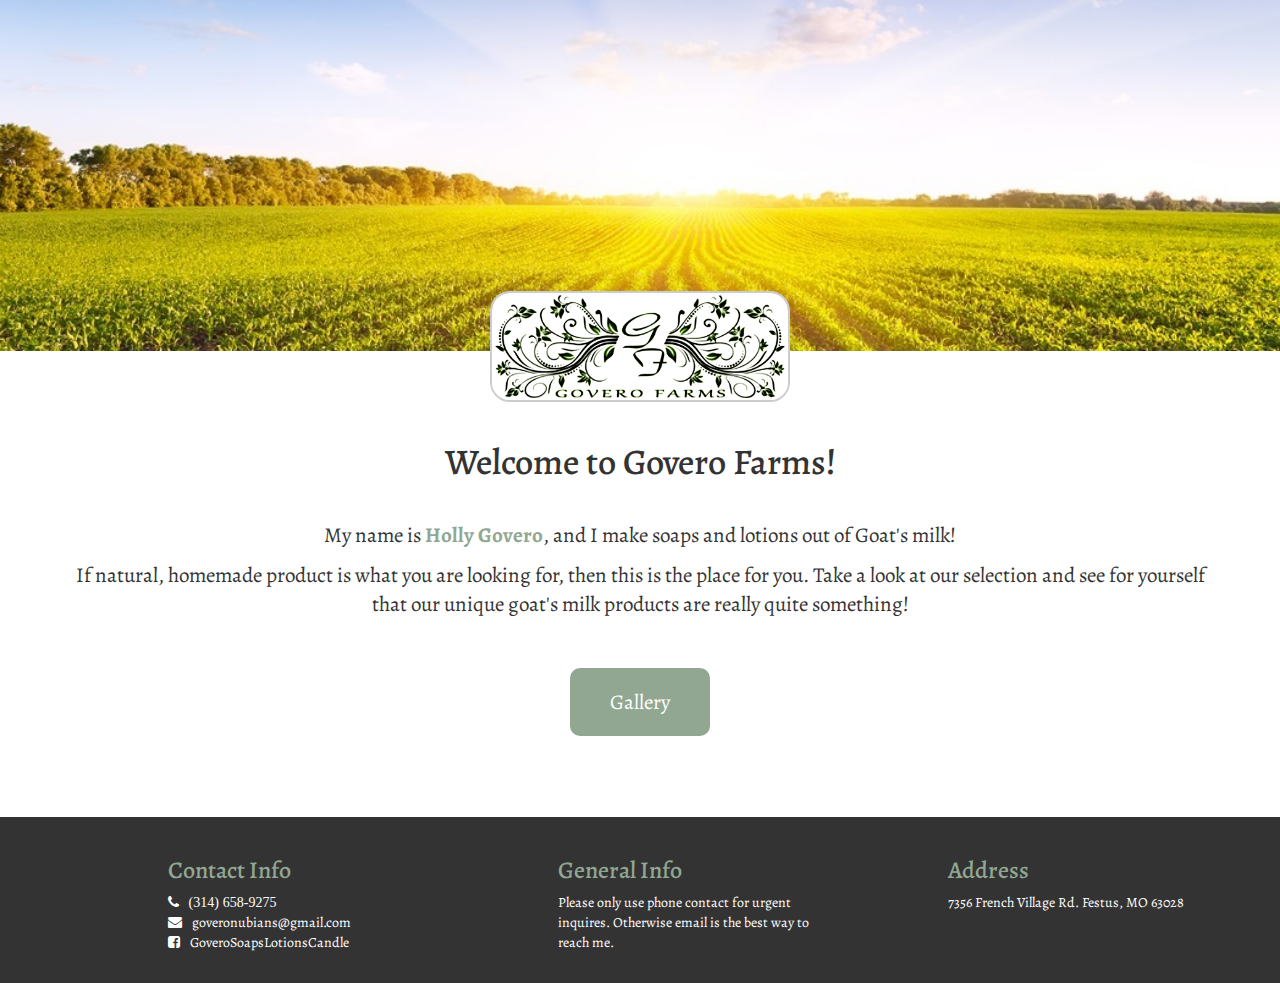
<file: index.html>
<!DOCTYPE html>
<html lang="en">
	<head>
		<meta charset="utf-8">
    <meta http-equiv="X-UA-Compatible" content="IE=edge">
    <meta name="viewport" content="width=device-width, initial-scale=1">
		<title>Govero Soaps, Lotions & Candles</title>
		<link rel='stylesheet' href='css/homepage.css'>
		<link rel="stylesheet" href="http://maxcdn.bootstrapcdn.com/bootstrap/3.3.5/css/bootstrap.min.css">
		<link rel="stylesheet" href="https://maxcdn.bootstrapcdn.com/font-awesome/4.4.0/css/font-awesome.min.css">
		<link rel="shortcut icon" type="image/x-icon" href="img/favicon.ico">
		<link href='http://fonts.googleapis.com/css?family=Alegreya:400,700|Open+Sans:400,600,700' rel='stylesheet' type='text/css'>
	</head>
	<body>
		<div class='row'>
			<div class='header col-xs-12'>
				<img src='img/Farmland2.jpg'/>
			</div>
		</div>
		<div class='container landing'>
			<div class='row'>
				<div class='logo-section'>
					<img class='logo' src='img/logo.png'/>
				</div>
			</div>
			<div class='row'>
				<div class='col-xs-12 lead'>
					<h1 class='text-center welcome'>Welcome to Govero Farms!</h1>
					<br/>
					<p class='primary text-center'>
						My name is <strong><a id="holly-link" href="about.html">Holly Govero</a></strong>, and I make soaps and lotions out of Goat's milk!
					</p>
					<p class='text-center'>
						If natural, homemade product is what you are looking for, then this is the place for you.
						Take a look at our selection and see for yourself that our unique goat's milk products are really quite something!
					</p>
					<br/>
					<br/>
					<div class='text-center'>
						<a id='gallery-button' href='products.html'>Gallery</a>
					</div>
					<br/>
					<br/>
				</div>
			</div>
		</div>
		<br/>
		<div class='row' id="footer">
			<div class='container'>
				<div class='row'>
					<div class='col-xs-12 col-md-3 col-md-offset-1'>
						<h3>Contact Info</h3>
						<ul class="contact-info list-unstyled">
							<li><i class='fa fa-phone'><a href="tel:314-658-9275">(314) 658-9275</a></i></li>
							<li><i class='fa fa-envelope'></i><a href="mailto:goveronubians@gmail.com">goveronubians@gmail.com</a></li>
							<li><i class='fa fa-facebook-square'></i><a href="https://www.facebook.com/goverosoapslotionscandle">GoveroSoapsLotionsCandle</a></li>
						</ul>
					</div>
					<div class='col-xs-12 col-md-3 col-md-offset-1'>
						<h3>General Info</h3>
						<p>Please only use phone contact for urgent inquires. Otherwise email is the best way to reach me. </p>
					</div>
					<div class='col-xs-12 col-md-offset-1 col-md-3'>
						<h3>Address</h3>
						<p>7356 French Village Rd. Festus, MO 63028</p>
					</div>
				</div>
			</div>
		</div>
		<script src="https://ajax.googleapis.com/ajax/libs/jquery/1.11.3/jquery.min.js"></script>
		<script src="http://maxcdn.bootstrapcdn.com/bootstrap/3.3.5/js/bootstrap.min.js"></script>
	</body>
</html>
</file>
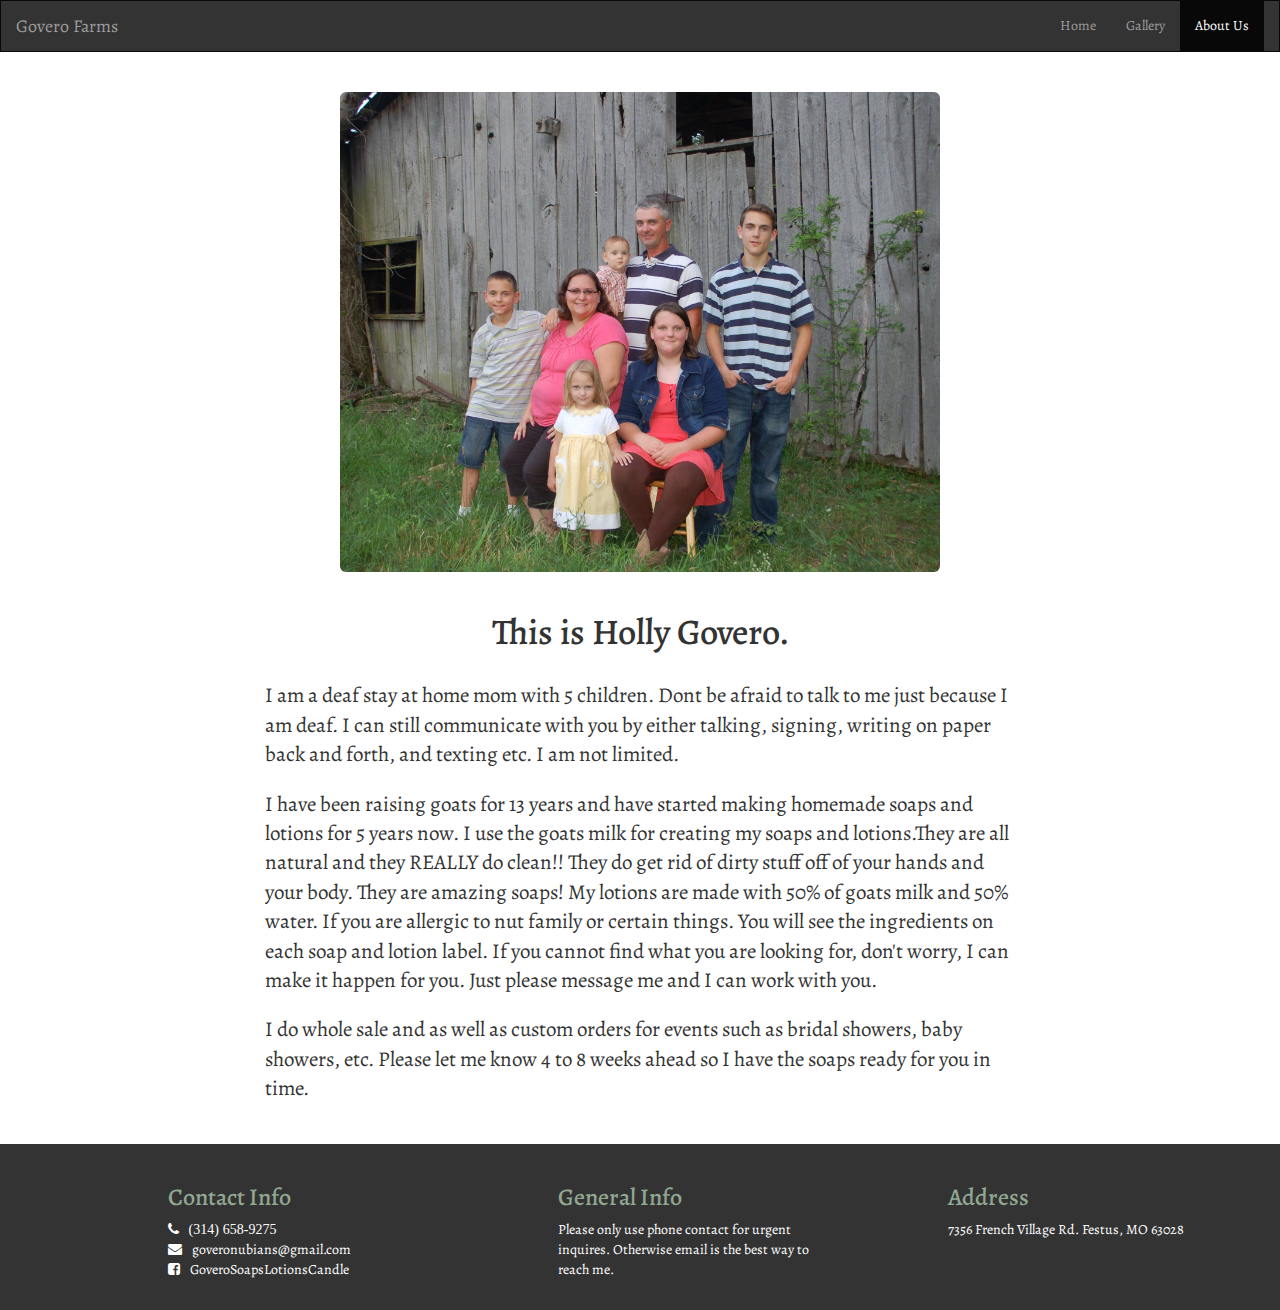
<file: about.html>
<!DOCTYPE html>
<html lang="en">
  <head>
    <meta charset="UTF-8">
    <meta http-equiv="X-UA-Compatible" content="IE=edge">
    <meta name="viewport" content="width=device-width, initial-scale=1">
    <title>Govero Farms | About Us</title>
    <link rel='stylesheet' href='css/homepage.css'>
    <link rel="stylesheet" href="http://maxcdn.bootstrapcdn.com/bootstrap/3.3.5/css/bootstrap.min.css">
    <link rel="stylesheet" href="https://maxcdn.bootstrapcdn.com/font-awesome/4.4.0/css/font-awesome.min.css">
    <link rel="shortcut icon" type="image/x-icon" href="img/favicon.ico">
    <link href='http://fonts.googleapis.com/css?family=Alegreya:400,700|Open+Sans:400,600,700' rel='stylesheet' type='text/css'>
  </head>
  <body>
    <nav class="navbar navbar-inverse" id="navigation">
      <div class="container-fluid">
        <div class="navbar-header">
          <button type="button" class="navbar-toggle collapsed" data-toggle="collapse" data-target="#navbar-collapse" aria-expanded="false">
            <span class="sr-only">Toggle navigation</span>
            <span class="icon-bar"></span>
            <span class="icon-bar"></span>
            <span class="icon-bar"></span>
          </button>
          <a class="navbar-brand" href="index.html">Govero Farms</a>
        </div>

        <div class="collapse navbar-collapse" id="navbar-collapse">
          <ul class="nav navbar-nav navbar-right">
            <li><a href="index.html">Home <span class="sr-only">(current)</span></a></li>
            <li><a href="products.html">Gallery</a></li>
            <li class="active"><a href="about.html">About Us</a></li>
          </ul>
        </div>
      </div>
    </nav>
    <br/>
    <div class="container">
      <div class="row">
        <img src="img/govero_family.jpg" id="family-picture" class="img-rounded img-responsive center-block"/>
        <br/>
      </div>
      <div class="row">
        <div class="col-md-offset-2 col-md-8">
          <h1 class="text-center">This is Holly Govero.</h1>
          <br/>
          <p class="lead">
             I am a deaf stay at home mom with 5 children. Dont be afraid to talk to me just because I am deaf. I can still communicate with you by either talking, signing, writing on paper back and forth, and texting etc. I am not limited.
          </p>
          <p class="lead">
            I have been raising goats for 13 years and have started making homemade soaps and lotions for 5 years now. I use the goats milk for creating my soaps and lotions.They are all natural and they REALLY do clean!! They do get rid of dirty stuff off of your hands and your body. They are amazing soaps! My lotions are made with 50% of goats milk and 50% water. If you are allergic to nut family or certain things. You will see the ingredients on each soap and lotion label. If you cannot find what you are looking for, don't worry, I can make it happen for you. Just please message me and I can work with you.
          </p>
          <p class="lead">
            I do whole sale and as well as custom orders for events such as bridal showers, baby showers, etc. Please let me know 4 to 8 weeks ahead so I have the soaps ready for you in time.
          </p>
        </div>
      </div>
    </div>
    <br/>
    <div class='row' id="footer">
      <div class='container'>
        <div class='row'>
          <div class='col-xs-12 col-md-3 col-md-offset-1'>
            <h3>Contact Info</h3>
            <ul class="contact-info list-unstyled">
              <li><i class='fa fa-phone'><a href="tel:314-658-9275">(314) 658-9275</a></i></li>
              <li><i class='fa fa-envelope'></i><a href="mailto:goveronubians@gmail.com">goveronubians@gmail.com</a></li>
              <li><i class='fa fa-facebook-square'></i><a href="https://www.facebook.com/goverosoapslotionscandle">GoveroSoapsLotionsCandle</a></li>
            </ul>
          </div>
          <div class='col-xs-12 col-md-3 col-md-offset-1'>
            <h3>General Info</h3>
            <p>Please only use phone contact for urgent inquires. Otherwise email is the best way to reach me. </p>
          </div>
          <div class='col-xs-12 col-md-offset-1 col-md-3'>
            <h3>Address</h3>
            <p>7356 French Village Rd. Festus, MO 63028</p>
          </div>
        </div>
      </div>
    </div>

    <script src="https://ajax.googleapis.com/ajax/libs/jquery/1.11.3/jquery.min.js"></script>
    <script src="http://maxcdn.bootstrapcdn.com/bootstrap/3.3.5/js/bootstrap.min.js"></script>
    <script src="js/main.js" type="text/javascript" charset="utf-8"></script>
  </body>
</html>
</file>
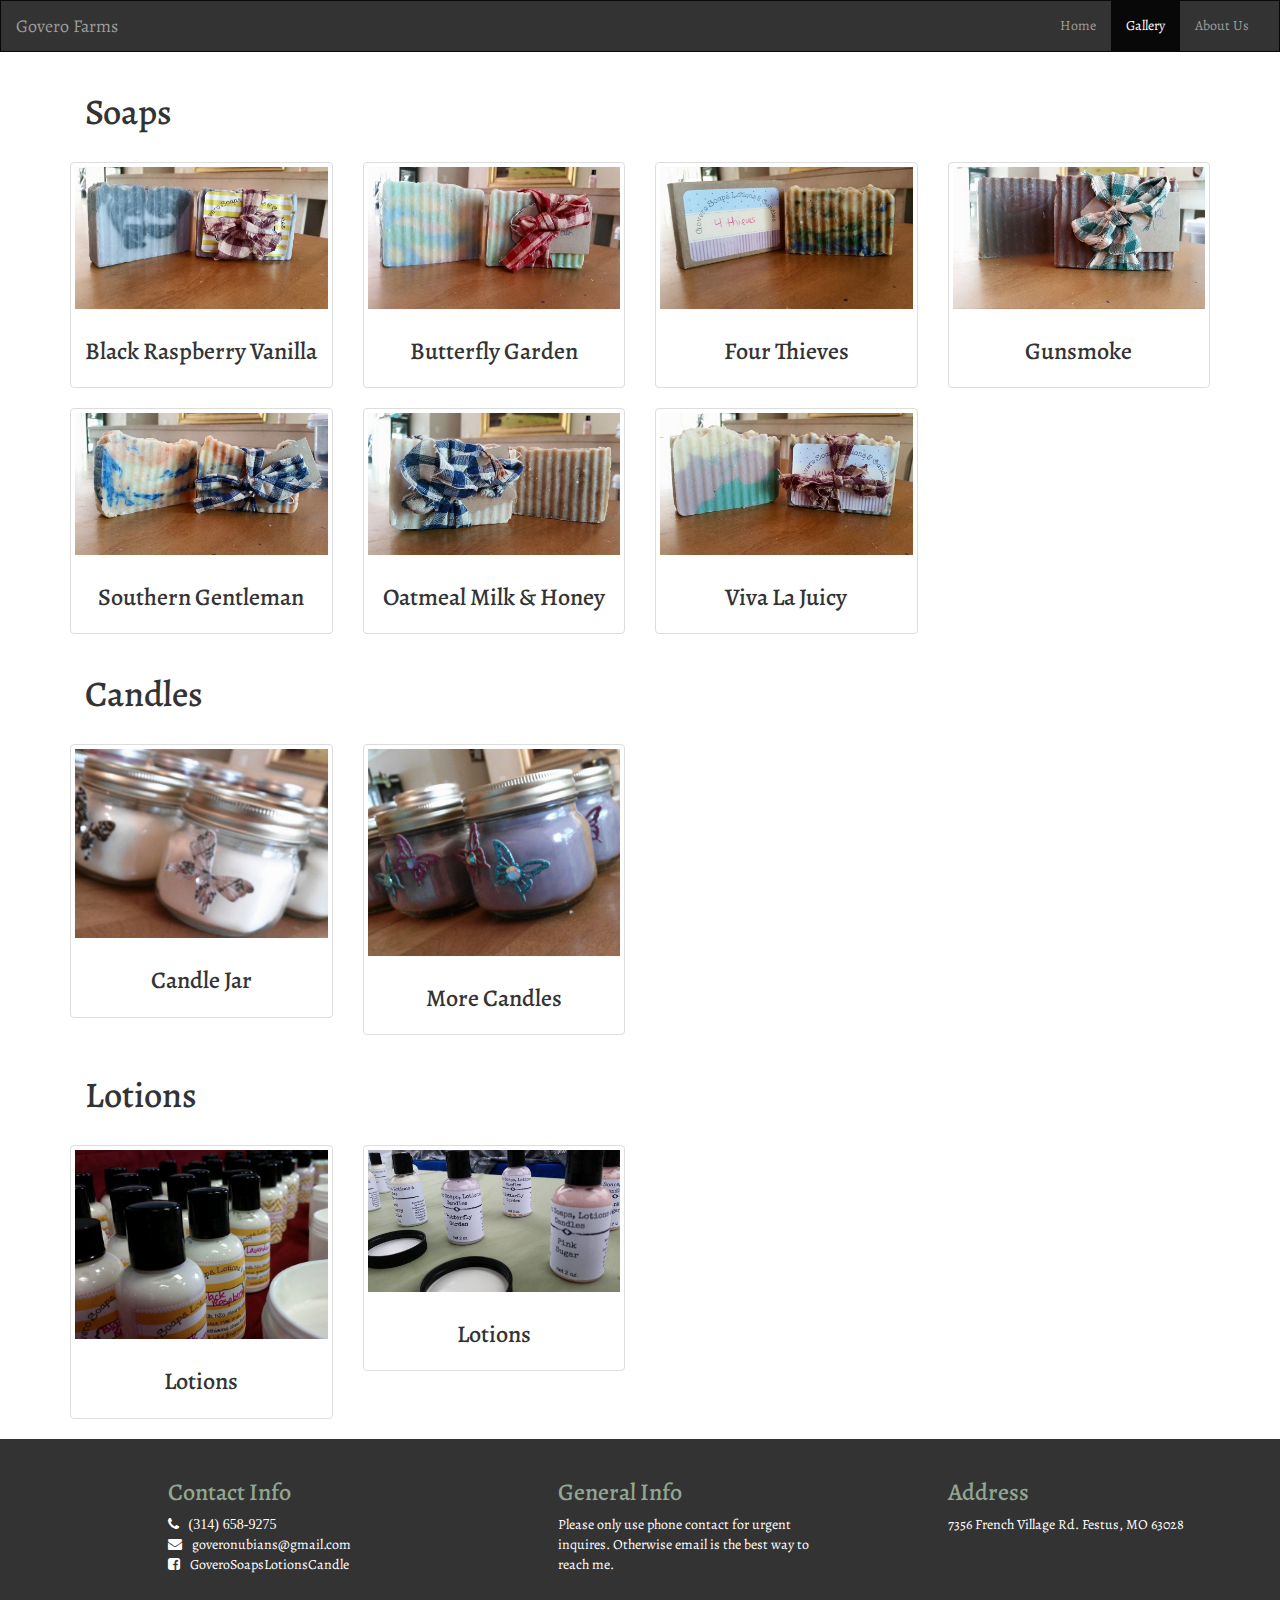
<file: products.html>
<!DOCTYPE html>
  <html lang="en">
  <head>
    <meta charset="UTF-8">
    <meta http-equiv="X-UA-Compatible" content="IE=edge">
      <meta name="viewport" content="width=device-width, initial-scale=1">
    <title>Govero Farms | Gallery</title>
    <link rel='stylesheet' href='css/homepage.css'>
    <link rel="stylesheet" href="http://maxcdn.bootstrapcdn.com/bootstrap/3.3.5/css/bootstrap.min.css">
    <link rel="stylesheet" href="https://maxcdn.bootstrapcdn.com/font-awesome/4.4.0/css/font-awesome.min.css">
    <link rel="shortcut icon" type="image/x-icon" href="img/favicon.ico">
    <link href='http://fonts.googleapis.com/css?family=Alegreya:400,700|Open+Sans:400,600,700' rel='stylesheet' type='text/css'>
  </head>
  <body>
    <nav class="navbar navbar-inverse" id="navigation">
      <div class="container-fluid">
        <div class="navbar-header">
          <button type="button" class="navbar-toggle collapsed" data-toggle="collapse" data-target="#navbar-collapse" aria-expanded="false">
            <span class="sr-only">Toggle navigation</span>
            <span class="icon-bar"></span>
            <span class="icon-bar"></span>
            <span class="icon-bar"></span>
          </button>
          <a class="navbar-brand" href="index.html">Govero Farms</a>
        </div>

        <div class="collapse navbar-collapse" id="navbar-collapse">
          <ul class="nav navbar-nav navbar-right">
            <li><a href="index.html">Home <span class="sr-only">(current)</span></a></li>
            <li class="active"><a href="products.html">Gallery</a></li>
            <li><a href="about.html">About Us</a></li>
          </ul>
        </div>
      </div>
    </nav>
    <div class="container" id="products">
      <div class="col-xs-12">
        <h1>Soaps</h1>
        <br/>
      </div>
      <div class="row">
        <div class="col-xs-6 col-md-3">
          <a href="img/black_raspberry_vanilla.jpg" class="thumbnail">
            <img src="img/black_raspberry_vanilla.jpg" alt="Black Raspberry Vanilla">
            <div class="caption">
              <h3>Black Raspberry Vanilla</h3>
            </div>
          </a>
        </div>
        <div class="col-xs-6 col-md-3">
          <a href="img/butterfly_garden.jpg" class="thumbnail">
            <img src="img/butterfly_garden.jpg" alt="Butterfly Garden">
            <div class="caption">
              <h3>Butterfly Garden</h3>
            </div>
          </a>
        </div>
        <div class="col-xs-6 col-md-3">
          <a href="img/four_thieves.jpg" class="thumbnail">
            <img src="img/four_thieves.jpg" alt="Four Thieves">
            <div class="caption">
              <h3>Four Thieves</h3>
            </div>
          </a>
        </div>
        <div class="col-xs-6 col-md-3">
          <a href="img/gunsmoke.jpg" class="thumbnail">
            <img src="img/gunsmoke.jpg" alt="Gunsmoke">
            <div class="caption">
              <h3>Gunsmoke</h3>
            </div>
          </a>
         </div>
        <div class="col-xs-6 col-md-3">
          <a href="img/southern_gentleman.jpg" class="thumbnail">
            <img src="img/southern_gentleman.jpg" alt="Southern Gentleman">
            <div class="caption">
              <h3>Southern Gentleman</h3>
            </div>
          </a>
        </div>
        <div class="col-xs-6 col-md-3">
          <a href="img/oatmeal_milk_honey.jpg" class="thumbnail">
            <img src="img/oatmeal_milk_honey.jpg" alt="Oatmeal Milk & Honey">
            <div class="caption">
              <h3>Oatmeal Milk & Honey</h3>
            </div>
          </a>
        </div>
        <div class="col-xs-6 col-md-3">
          <a href="img/viva_la_juicy.jpg" class="thumbnail">
            <img src="img/viva_la_juicy.jpg" alt="Viva La Juicy">
            <div class="caption">
              <h3>Viva La Juicy</h3>
            </div>
          </a>
        </div>
      </div>

      <div class="col-xs-12">
        <h1>Candles</h1>
        <br/>
      </div>
      <div class="row">
        <div class="col-xs-6 col-md-3">
          <a href="img/candle_jar.jpg" class="thumbnail">
            <img src="img/candle_jar.jpg" alt="Candle Jar">
            <div class="caption">
              <h3>Candle Jar</h3>
            </div>
          </a>
        </div>
        <div class="col-xs-6 col-md-3">
          <a href="img/morecandles.jpg" class="thumbnail">
            <img src="img/morecandles.jpg" alt="More Candles">
            <div class="caption">
              <h3>More Candles</h3>
            </div>
          </a>
        </div>
      </div>
      
      <div class="col-xs-12">
        <h1>Lotions</h1>
        <br/>
      </div>
      <div class="row">
        <div class="col-xs-6 col-md-3">
          <a href="img/lotions.jpg" class="thumbnail">
            <img src="img/lotions.jpg" alt="lotions">
            <div class="caption">
              <h3>Lotions</h3>
            </div>
          </a>
        </div>
        <div class="col-xs-6 col-md-3">
          <a href="img/lotions2.jpg" class="thumbnail">
            <img src="img/lotions2.jpg" alt="lotions">
            <div class="caption">
              <h3>Lotions</h3>
            </div>
          </a>
        </div>
      </div>
    </div>
    <div class='row' id="footer">
      <div class='container'>
        <div class='row'>
          <div class='col-xs-12 col-md-3 col-md-offset-1'>
            <h3>Contact Info</h3>
            <ul class="contact-info list-unstyled">
              <li><i class='fa fa-phone'><a href="tel:314-658-9275">(314) 658-9275</a></i></li>
              <li><i class='fa fa-envelope'></i><a href="mailto:goveronubians@gmail.com">goveronubians@gmail.com</a></li>
              <li><i class='fa fa-facebook-square'></i><a href="https://www.facebook.com/goverosoapslotionscandle">GoveroSoapsLotionsCandle</a></li>
            </ul>
          </div>
          <div class='col-xs-12 col-md-3 col-md-offset-1'>
            <h3>General Info</h3>
            <p>Please only use phone contact for urgent inquires. Otherwise email is the best way to reach me. </p>
          </div>
          <div class='col-xs-12 col-md-offset-1 col-md-3'>
            <h3>Address</h3>
            <p>7356 French Village Rd. Festus, MO 63028</p>
          </div>
        </div>
      </div>
    </div>

    <script src="https://ajax.googleapis.com/ajax/libs/jquery/1.11.3/jquery.min.js"></script>
    <script src="http://maxcdn.bootstrapcdn.com/bootstrap/3.3.5/js/bootstrap.min.js"></script>
    <script src="js/main.js" type="text/javascript" charset="utf-8"></script>
  </body>
</html>
</file>
<file: css/homepage.css>
.container{
  font-family: 'Alegreya', sans-serif;
}

.logo{
  width: 300px;
  border-radius: 20px;
  border: 2px solid #ccc;
  position: relative;
  z-index: 1;
}

.logo-section{
  text-align: center;
  margin-bottom: 20px;
}

.header,
.header img{
  display: block;
  width: 100%;
  margin-bottom: -30px;
  height: 100%;
}

.main-buttons{
  display: block;
  text-align: center;
}

.welcome-text{
  text-align: justify;
}

#footer{
  background-color: #333;
  padding: 20px 0;
  color: white;
}

#holly-link{
   color: #91A792;
}

#footer h3{
  color: #91A792;
}

.contact-info a{
  color: white;
  padding-left: 10px;
}

#footer i{
  color: white;
}

#gallery-button{
  padding: 20px 40px;
  border-radius: 10px;
  text-decoration: none;
  color: white;
  margin: 40px 0;
  text-align: center;
  background-color: #91A792;
}

#gallery-button:hover{
  background-color: #ccc;
}

@media screen and (max-width: 640px){
  .logo{
    width: 200px;
  }

  .logo-section{
    margin-bottom: 10px;
  }

  .header,
  .header img{
    margin-bottom: -20px;
  }

  .welcome{
    font-size: 1.6em;
  }
}

@media screen and (max-width: 992px){
  #footer{
    text-align: center;
    padding: 0 10%;
  }
}



/***********************************

  PRODUCTS

***********************************/

#navigation{
  border-radius: 0;
  font-family: 'Alegreya', sans-serif;
  background-color: #333;
}

.caption{
  text-align: center;
}

#overlay{
  background: rgba(0,0,0,0.7);
  width: 100%;
  height: 100%;
  position: fixed;
  top: 0;
  left: 0;
  display: none;
  text-align: center;
}

#overlay img{
  margin-top: 5%;
}

#overlay h3{
  color: white;
}

/***********************************

  ABOUT US

***********************************/

#family-picture{
  width: 600px;
}
</file>
